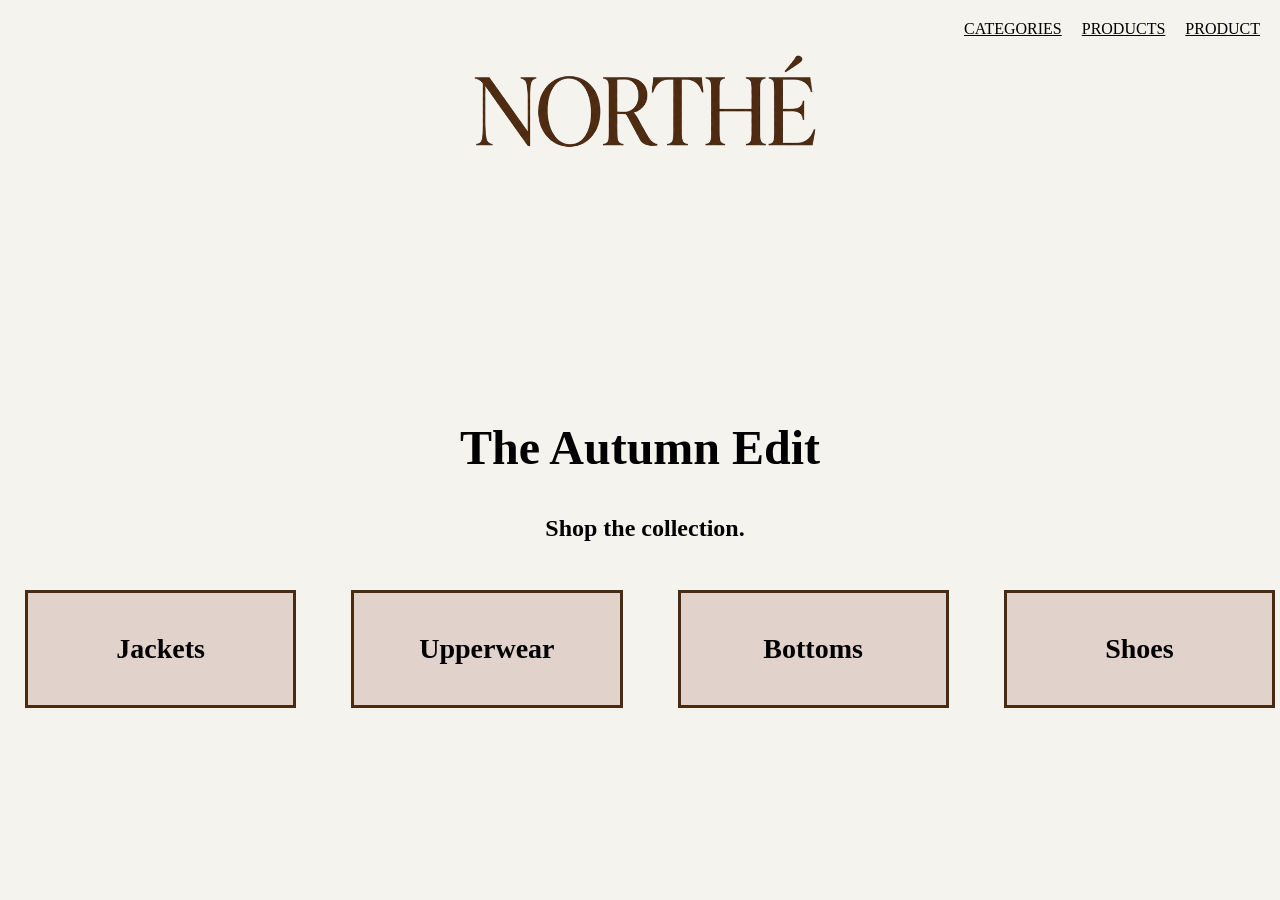
<file: index.html>
<!DOCTYPE html>
<html lang="da">

<head>
    <meta charset="UTF-8">
    <meta name="viewport" content="width=device-width, initial-scale=1.0">
    <link rel="stylesheet" href="style.css">
    <link rel="stylesheet" href="generel.css">
    <script src="javascript/index.js" defer></script>
    <title>Categories</title>
</head>


<body>

    <header>
        <div class="logo">
            <a href="index.html">
                <img src="images/aigenereradlogo 1.png" alt="logonorthe">
            </a>
        </div>
        <nav>
            <div class="menu">
                <a href="index.html">CATEGORIES</a>
                <a href="produktliste.html">PRODUCTS</a>
                <a href="produkt.html">PRODUCT</a>

            </div>
            <button class="burger">
                <span class="line"></span>
                <span class="line"></span>
                <span class="line"></span>
            </button>
        </nav>
    </header>

    <main>
        <div class="mittencolumn">
            <h1>The Autumn Edit</h1>
            <h2>Shop the collection.</h2>
        </div>

        <div class="category_list_containers">

            <article class="category">
                <img />
                <h3>
                    <a href="produktliste.html">Jackets

                    </a>
                </h3>
            </article>

            <article class="category">
                <img />
                <h3>
                    <a href="produktliste.html">Upperwear</a>
                </h3>
            </article>

            <article class="category">
                <img />
                <h3>
                    <a href="produktliste.html">Bottoms</a>
                </h3>
            </article>

            <article class="category">
                <img />
                <h3>
                    <a href="produktliste.html">Shoes</a>
                </h3>
            </article>
        </div>

    </main>
</body>

</html>
</file>
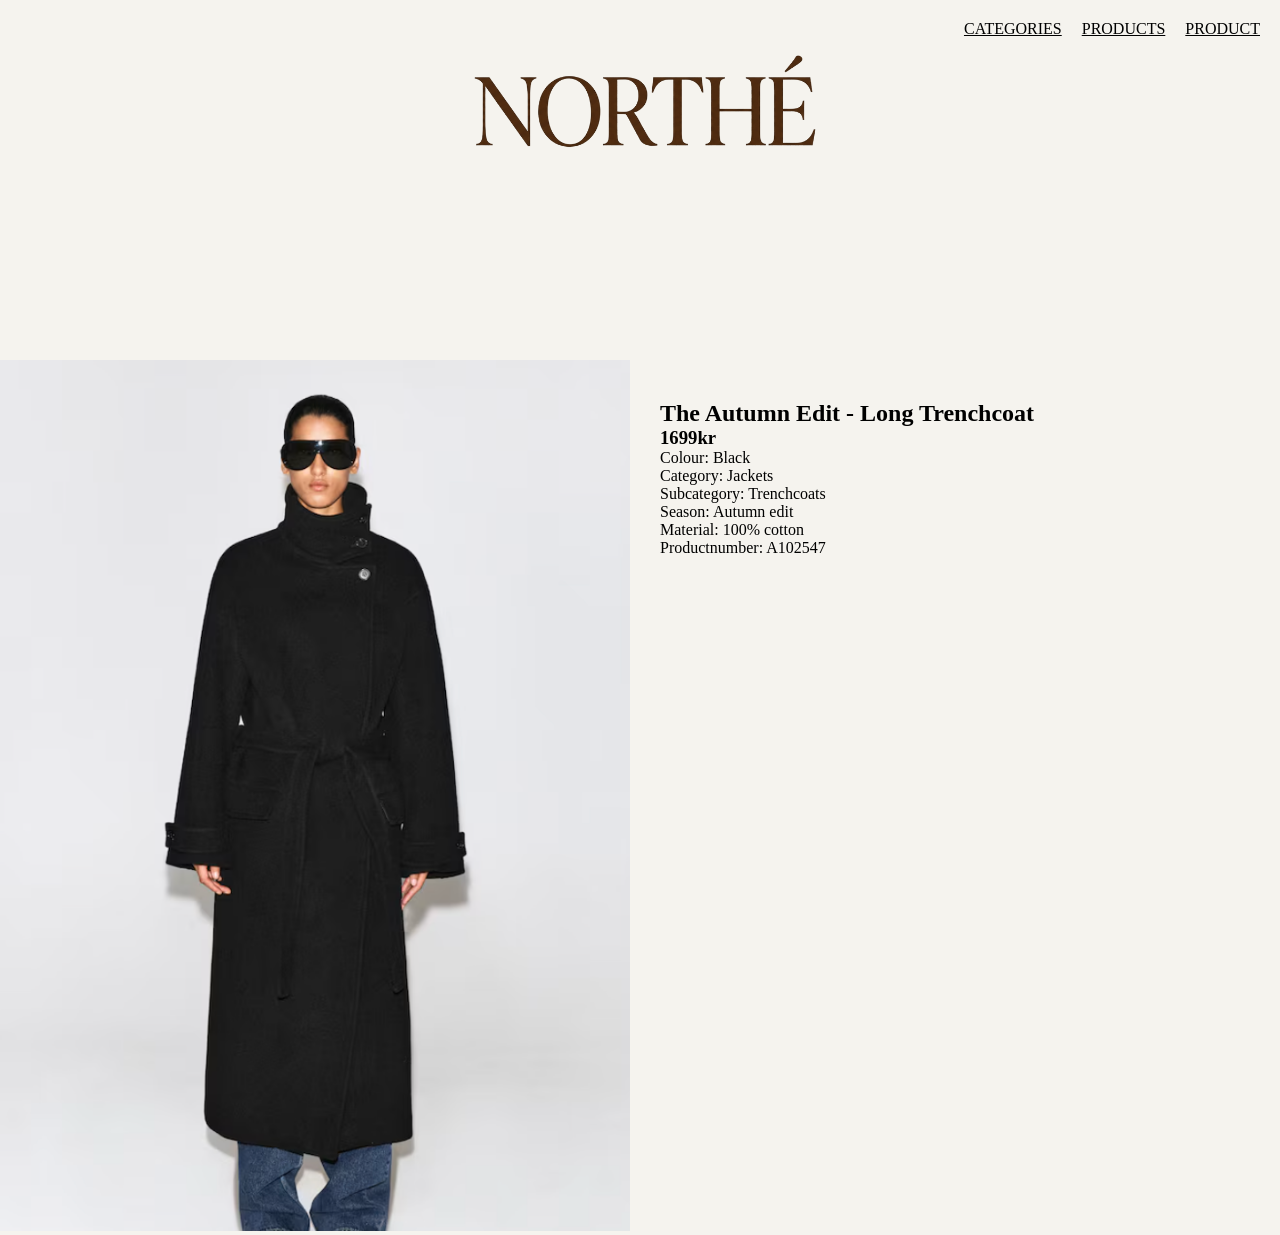
<file: produkt.html>
<!DOCTYPE html>
<html lang="da">

<head>
    <meta charset="UTF-8">
    <meta name="viewport" content="width=device-width, initial-scale=1.0">
    <link rel="stylesheet" href="style.css">
    <link rel="stylesheet" href="generel.css">
    <title>Product</title>
</head>

<body>

    <header>
        <div class="logo">
            <a href="index.html">
                <img src="images/aigenereradlogo 1.png" alt="logonorthe">
            </a>
        </div>
        <nav>
            <div class="menu">
                <a href="index.html">CATEGORIES</a>
                <a href="produktliste.html">PRODUCTS</a>
                <a href="produkt.html">PRODUCT</a>

            </div>
            <button class="burger">
                <span class="line"></span>
                <span class="line"></span>
                <span class="line"></span>
            </button>
        </nav>
    </header>

    <main>
        <div class="oneprodukt_container">

            <div>
                <img src="images/bild1.png" alt="Trenchcoat">
            </div>
            <div class="box-1">
                <h2>The Autumn Edit - Long Trenchcoat</h2>
                <h3>
                    1699kr
                </h3>
                <p>Colour: Black</p>
                <p>Category: Jackets</p>
                <p>Subcategory: Trenchcoats</p>
                <p>Season: Autumn edit</p>
                <p>Material: 100% cotton</p>
                <p>Productnumber: A102547</p>
            </div>
        </div>
    </main>
</file>
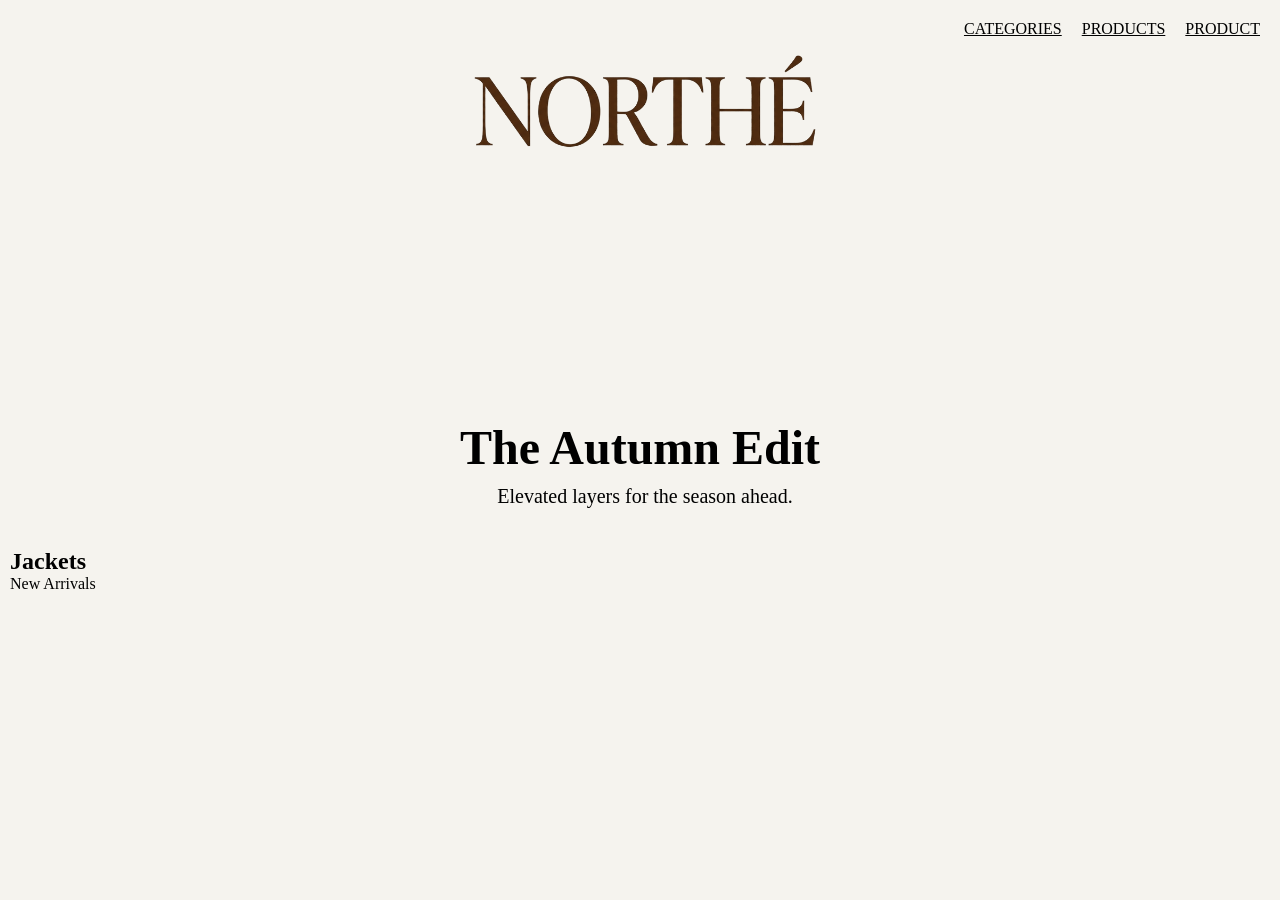
<file: produktliste.html>
<!doctype html>
<html lang="en">

<head>
    <meta charset="UTF-8" />
    <meta name="viewport" content="width=device-width, initial-scale=1.0" />
    <link rel="stylesheet" href="style.css" />
    <link rel="stylesheet" href="generel.css">
    <link rel="stylesheet" href="javascript/burgermenu.js">
    <script src="javascript/list.js" defer></script>
    <title>Product List</title>
</head>

<body>

    <header>
        <div class="logo">
            <a href="index.html">
                <img src="images/aigenereradlogo 1.png" alt="logonorthe">
            </a>
        </div>
        <nav>
            <div class="menu">
                <a href="index.html">CATEGORIES</a>
                <a href="produktliste.html">PRODUCTS</a>
                <a href="produkt.html">PRODUCT</a>

            </div>
            <button class="burger">
                <span class="line"></span>
                <span class="line"></span>
                <span class="line"></span>
            </button>
        </nav>
    </header>


    <main>
        <div class="mittencolumn">
            <h1>The Autumn Edit</h1>
            <p>Elevated layers for the season ahead.</p>
        </div>

        <h2>Jackets</h2>
        <p class="Newarrivals">New Arrivals</p>

        <div class="product_list_container">
            <!-- <article class="product">
                <img src="images/bild1.png" alt="Placeholder" />
                <h3>Long Trenchcoat</h3>
                <p>100% cotton</p>
                <div>
                    <p>1699 kr</p>
                </div>
                <p><a href="produkt.html">To Product</a></p>
                <p class="soldout_tag">Sold Out</p>
            </article>

            <article class="product discount soldout">
                <img src="images/bild2.png" alt="Placeholder" />
                <h3>Carcoat</h3>
                <p>100% cotton</p>
                <div>
                    <p>899 kr</p>
                    <p>675 kr - 25% (Member)</p>
                </div>
                <p><a href="produkt.html">To Product</a></p>
                <p class="soldout_tag">Sold Out</p>
            </article>

            <article class="product discount">
                <img src="images/bild3.png" alt="Placeholder" />
                <h3>Felted Trenchcoat</h3>
                <p>100% cotton</p>
                <div>
                    <p>1499 kr</p>
                    <p></p>
                </div>
                <p><a href="produkt.html">To Product</a></p>
                <p class="soldout_tag">Sold Out</p>
            </article>

            <article class="product soldout">
                <img src="images/bild4.png" alt="Placeholder" />
                <h3>Teddy Jacket</h3>
                <p>100% cotton</p>
                <div>
                    <p>999 kr</p>
                    <p>750 kr - 25% (Member)</p>
                </div>
                <p><a href="produkt.html">To Product</a></p>
                <p class="soldout_tag">Sold Out</p>
            </article> -->
        </div>








    </main>
</body>

</html>
</file>
<file: style.css>
/******* index.html ********/

.category_list_containers {
  display: grid;
  grid-template-columns: repeat(auto-fit, minmax(200px, 1fr));
  gap: 25px;
}
.category_list_containers h3 {
  width: 100%;
}
.category_list_containers h3 a {
  display: block;
  margin-top: 30px;
  font-size: 28px;
  text-decoration: none;
  color: black;
  text-align: center;
  border: 3px solid #4a2b11;
  padding-block: 40px;
  background-color: #e2d2cc;
  margin-inline: 15px;
}
/******* produktliste.html *******/

.mittencolumn {
  grid-column: 2;
  text-align: center;
  margin-top: 60px;
}

h2 {
  margin-top: 40px;
  margin-left: 10px;
}

.Newarrivals {
  margin-left: 10px;
}

.product_list_container {
  display: grid;
  grid-template-columns: repeat(auto-fit, minmax(250px, 1fr));
  grid-template-rows: auto auto 1fr auto 1fr;
}
.product_list_container,
h3,
p {
  margin-left: 10px;
}

.product {
  display: grid;
  grid-row: span 5;
  grid-template-rows: subgrid;
  position: relative;
}

.soldout_tag {
  visibility: hidden;
}
.soldout {
  opacity: 50%;
}
.soldout .soldout_tag {
  visibility: visible;
  position: absolute;
  /* top: 0;
  left: 0; */
  margin-top: 20px;
  background-color: black;
  color: white;
  padding: 10px;
}

/******* produkt.html ********/
.oneprodukt_container {
  display: grid;
  grid-template-columns: 1fr 1fr;
  gap: 20px;
}

/*********** dekstop *******/

@media (min-width: 800px) {
  /****** produktliste.html ********/

  .mittencolumn h1 {
    font-size: 48px;
  }

  .mittencolumn p {
    font-size: 20px;
    margin-top: 10px;
  }
}
</file>
<file: generel.css>
* {
  padding: 0;
  margin: 0;
  box-sizing: border-box;
}

img {
  width: 100%;
}

body {
  background-color: #f5f3ee;
}

/**** HEADER & BURGEMENY *******/

.menu {
  display: none;
}

.logo {
  width: 45%;
}

header {
  /* position:relative -> logo o burger samma rad */
  position: relative;
  height: 120px;
}

.burger {
  position: absolute;
  top: 20px;
  right: 40px;
  width: 25px;
  cursor: pointer;
  background-color: transparent;
  border: none;
}

.burger .line {
  display: block;
  width: 40px;
  height: 1.8px;
  background-color: black;
  margin-bottom: 9px;
  transition: 0.2s linear;
}

/******** desktop version ********/

@media (min-width: 800px) {
  header {
    display: grid;
    grid-template-columns: repeat(3, 1fr);
    height: 40vh;
  }

  .logo {
    grid-column: 2;
    text-align: center;
    width: 100%;
  }

  .burger {
    display: none;
  }

  .menu {
    display: flex;
    position: absolute;
    top: 20px;
    right: 20px;
    list-style: none;
    gap: 20px;
  }

  .menu a {
    color: black;
  }
}
</file>
